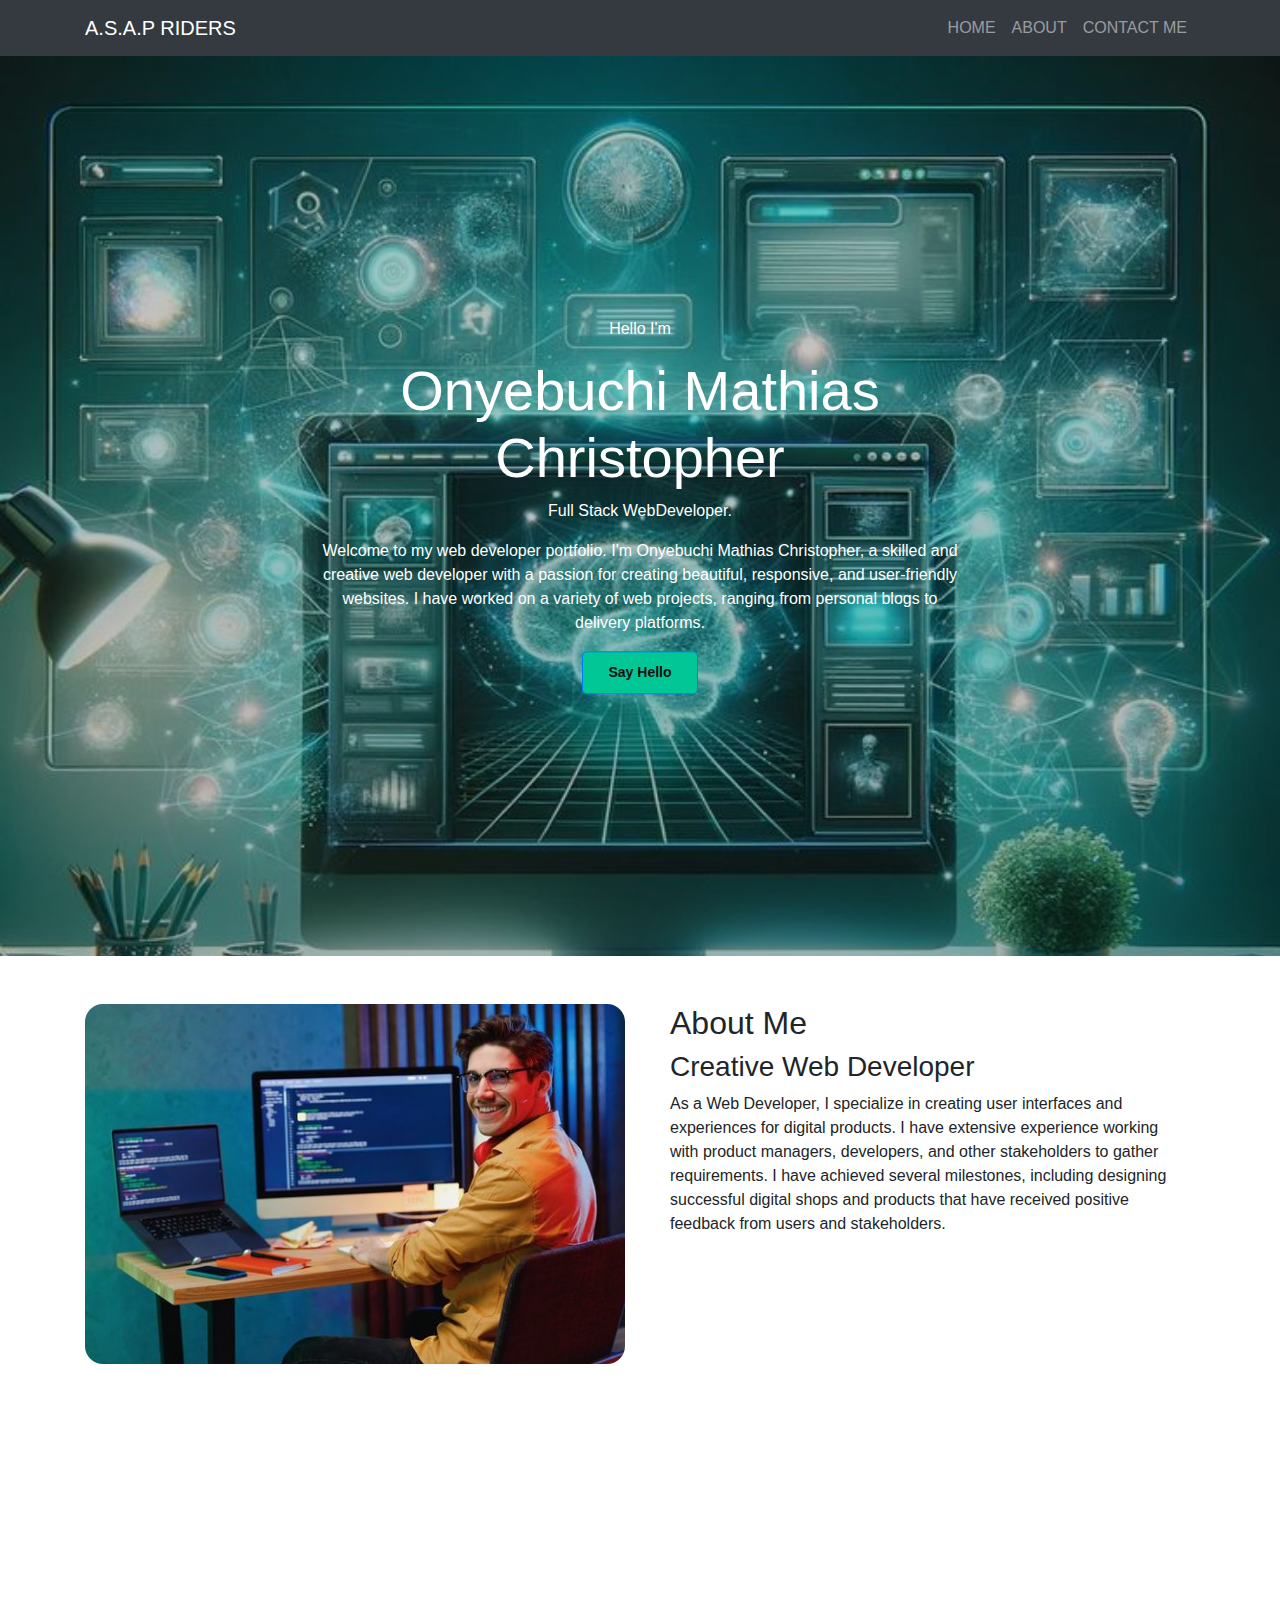
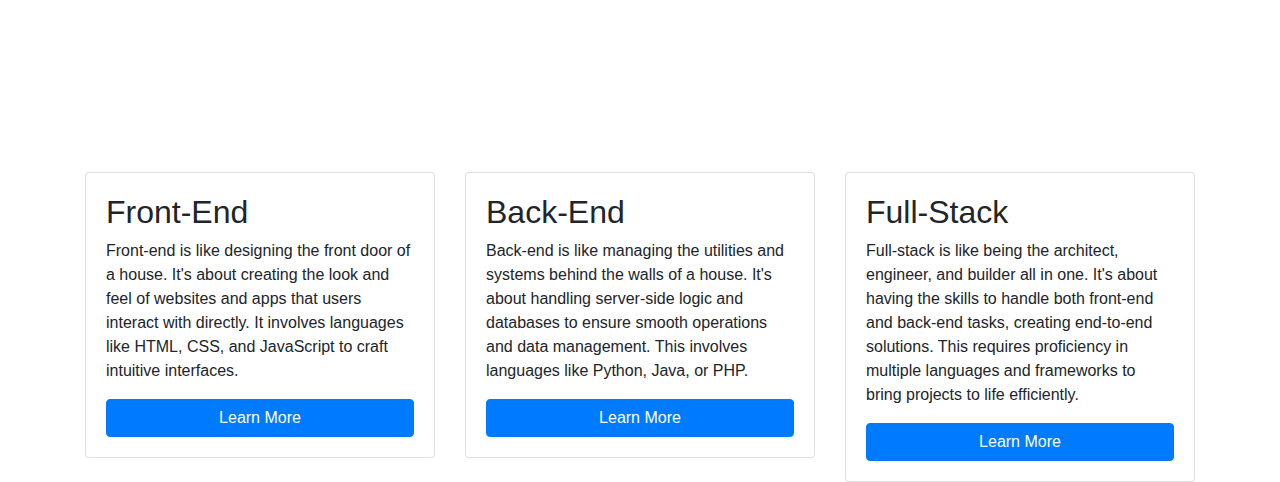
<file: html/index.html>
<!DOCTYPE html>
<html lang="en">
<head>
    <title>Travel the globe</title>
    <meta charset="UTF-8">
    <meta name="viewport" content="width=device-width, initial-scale=1.0">

    <!-- Bootstrap CSS -->
    <link rel="stylesheet" href="https://cdn.jsdelivr.net/npm/bootstrap@5.3.3/dist/css/bootstrap.min.css">
    <link rel="stylesheet" href="https://stackpath.bootstrapcdn.com/bootstrap/4.5.2/css/bootstrap.min.css">
    <style>
        /* Your custom CSS styles here */
        body {
            font-family: 'Poppins', sans-serif;
        }
        .header {
            background-image:linear-gradient(rgba(0,0,0,0.2),rgba(0,0,0,0.3)),url(images/hhhhh.jpg);
            background-repeat: no-repeat;
            background-size: cover;
            height: 100vh;
            position: relative;
        }
        .header-content {
            text-align: center;
            position: absolute;
            top: 50%;
            left: 50%;
            transform: translate(-50%, -50%);
            color: #fff;
        }
        .header-content h1 {
            font-size: 56px;
        }
        .header-content button {
            background-color: #00c795;
            color: #0e0e0f;
            font-weight: bold;
            border-radius: 5px;
            padding: 10px 25px;
            font-size: 14px;
            transition: .7s;
        }
        .header-content button:hover {
            background-color: #009973;
            color: #fff;
        }
        .img-fluid {
            max-width: 100%;
            height: auto;
            border-radius: 18px;
        }
        .text-col {
            padding: 0 30px;
            text-align: start;
        }
        .features .card {
            border-radius: 9px;
            margin-bottom: 20px;
            height: 250px;
        }
        .card-body {
            display: flex;
            flex-direction: column;
            justify-content: space-between;
        }
    </style>
</head>
<body>
    <nav class="navbar navbar-expand-lg navbar-dark bg-dark sticky-top">
        <div class="container">
            <a class="navbar-brand" href="#">A.S.A.P <span>RIDERS</span></a>
            <button class="navbar-toggler" type="button" data-toggle="collapse" data-target="#navbarNav" aria-controls="navbarNav" aria-expanded="false" aria-label="Toggle navigation">
                <span class="navbar-toggler-icon"></span>
            </button>
            <div class="collapse navbar-collapse" id="navbarNav">
                <ul class="navbar-nav ml-auto">
                    <li class="nav-item">
                        <a class="nav-link" href="#">HOME</a>
                    </li>
                    <li class="nav-item">
                        <a class="nav-link" href="#">ABOUT</a>
                    </li>
                    <li class="nav-item">
                        <a class="nav-link" href="#">CONTACT ME</a>
                    </li>
                </ul>
            </div>
        </div>
    </nav>
    <div class="header" >
        <div class="header-content">
            <p><span>Hello</span> I'm </p>
            <h1>Onyebuchi Mathias Christopher</h1>
            <p>Full Stack <span> WebDeveloper.</span></p>
            <p>Welcome to my web developer portfolio. I'm Onyebuchi Mathias Christopher, a skilled and creative web developer with a passion for creating beautiful, responsive, and user-friendly websites. I have worked on a variety of web projects, ranging from personal blogs to delivery platforms.</p>
            <button class="btn btn-primary">Say Hello</button>
        </div>
    </div>
    <div class="container mt-5">
        <div class="row">
            <div class="col-md-6">
                <img src="images/hhh.jpg" alt="" class="img-fluid">
            </div>
            <div class="col-md-6 text-col" style="height:80vh">
                <h2 class="pop">About Me</h2>
                <h3>Creative Web Developer</h3>
                <p>As a Web Developer, I specialize in creating user interfaces and experiences for digital products. I have extensive experience working with product managers, developers, and other stakeholders to gather requirements. I have achieved several milestones, including designing successful digital shops and products that have received positive feedback from users and stakeholders.</p>
            </div>
        </div>
        <div class="row mt-5">
            <div class="col-md-4">
                <div class="card">
                    <div class="card-body">
                        <h2>Front-End</h2>
                        <p>Front-end is like designing the front door of a house. It's about creating the look and feel of websites and apps that users interact with directly. It involves languages like HTML, CSS, and JavaScript to craft intuitive interfaces.</p>
                        <a href="#" class="btn btn-primary">Learn More</a>
                    </div>
                </div>
            </div>
            <div class="col-md-4">
                <div class="card">
                    <div class="card-body">
                        <h2>Back-End</h2>
                        <p>Back-end is like managing the utilities and systems behind the walls of a house. It's about handling server-side logic and databases to ensure smooth operations and data management. This involves languages like Python, Java, or PHP.</p>
                        <a href="#" class="btn btn-primary">Learn More</a>
                    </div>
                </div>
            </div>
            <div class="col-md-4">
                <div class="card">
                    <div class="card-body">
                        <h2>Full-Stack</h2>
                        <p>Full-stack is like being the architect, engineer, and builder all in one. It's about having the skills to handle both front-end and back-end tasks, creating end-to-end solutions. This requires proficiency in multiple languages and frameworks to bring projects to life efficiently.</p>
                        <a href="#" class="btn btn-primary">Learn More</a>
                    </div>
</file>
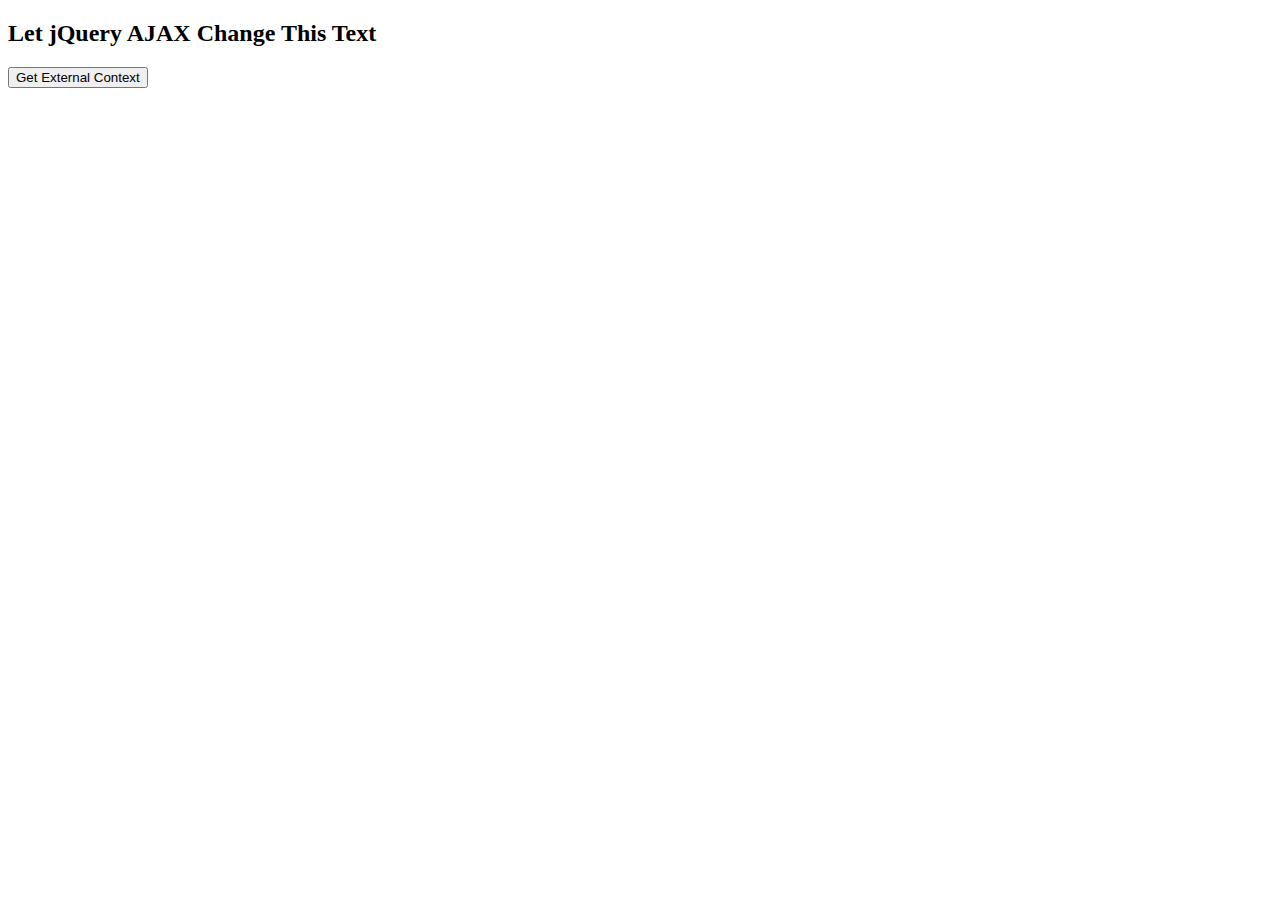
<file: html/ajax_load_3.html>
<!DOCTYPE html>
<html lang="en">
<head>
    <meta charset="UTF-8">
    <meta name="viewport" content="width=device-width, initial-scale=1.0">
    <title>Document</title>
    <script src="jquery-3.6.1.min.js"></script>
</head>
<script>
    $(document).ready(function(){
        $("button").click(function(){
            $("#div1").load("demo_test.txt",function(responseTxt, statusTxt, xhr){
                if ((statusTxt == "sucess"))
                alert(`External content loaded succesfully! ${responseTxt}`);
            if(statusTxt == "error")
                alert("Error: "+ xhr.status + ":" + xhr.statusTxt);                 
                
            });
        });
    });
</script>

<body>
 <div id="div1"> <h2>Let jQuery AJAX Change This Text</h2></div>

 <button>Get External Context</button>
    

 <style>
    button:hover{
        cursor: pointer;
    }
 </style>
</body>
</html>
</file>
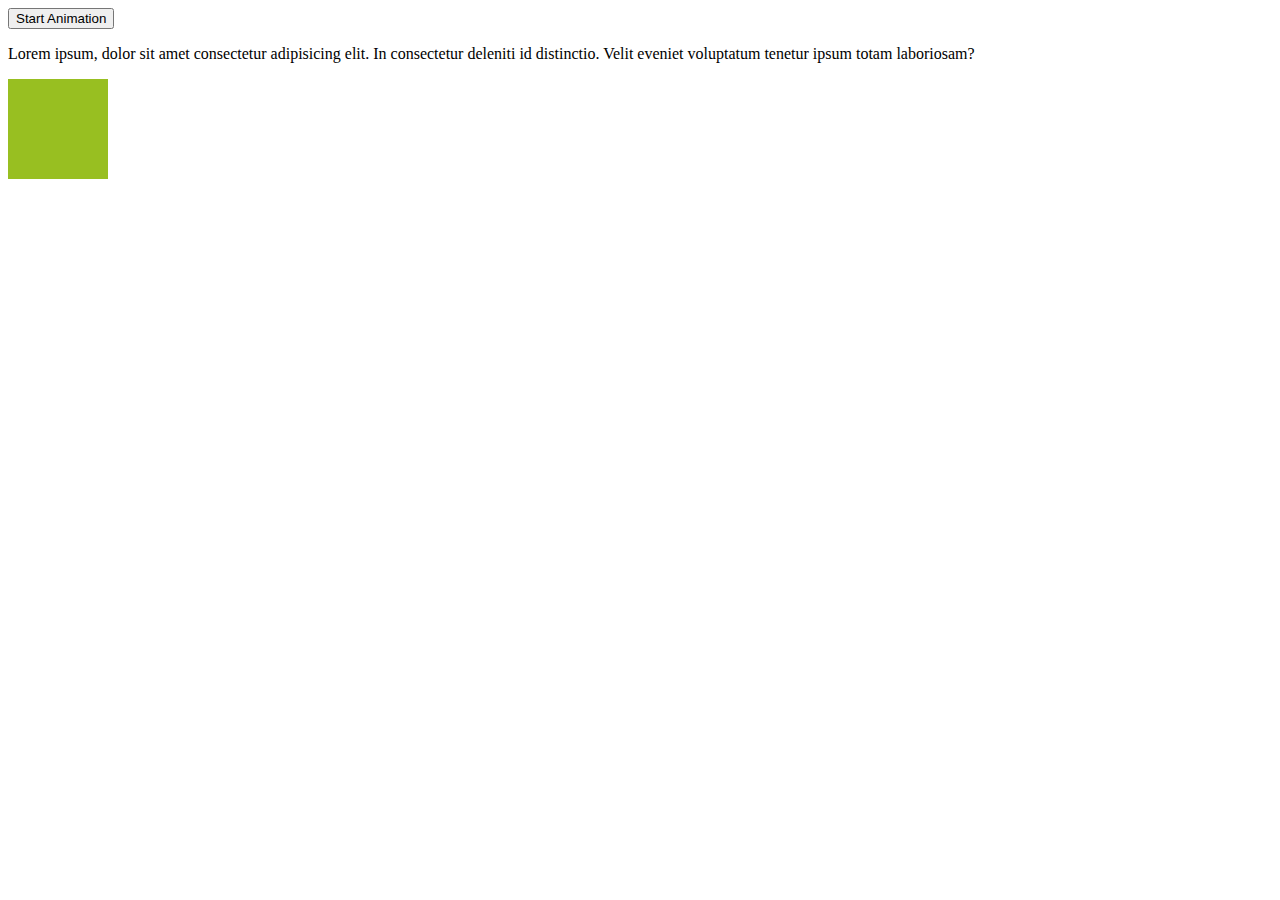
<file: html/animation.html>
<!DOCTYPE html>
<html lang="en">
<head>
    <meta charset="UTF-8">
    <meta name="viewport" content="width=device-width, initial-scale=1.0">
    <title>Document</title>
    <script src="jquery-3.6.1.min.js"></script>
</head>

    <script>
        $(document).ready(function(){
            $("button").click(function(){
                //$("div").animate ({left: '250px'});
                //$("div").slideUp(2000).slideDown(2000);
                $("div").animate({right: '20px', right:'toggle'});
            });
        });  
    </script>
    <style>
        #bl{
            height: 50px;
            width: 300px;
        }
    </style>
<body>
    <button id=""b1>Start Animation</button>
    
    <p>Lorem ipsum, dolor sit amet consectetur adipisicing elit.
         In consectetur deleniti id distinctio. 
         Velit eveniet voluptatum tenetur ipsum totam laboriosam?</p>

        <div style="width:50px; background:#98bf21;
        height: 100px; width: 100px; position:absolute"></div> 
</body>
</html>
</file>
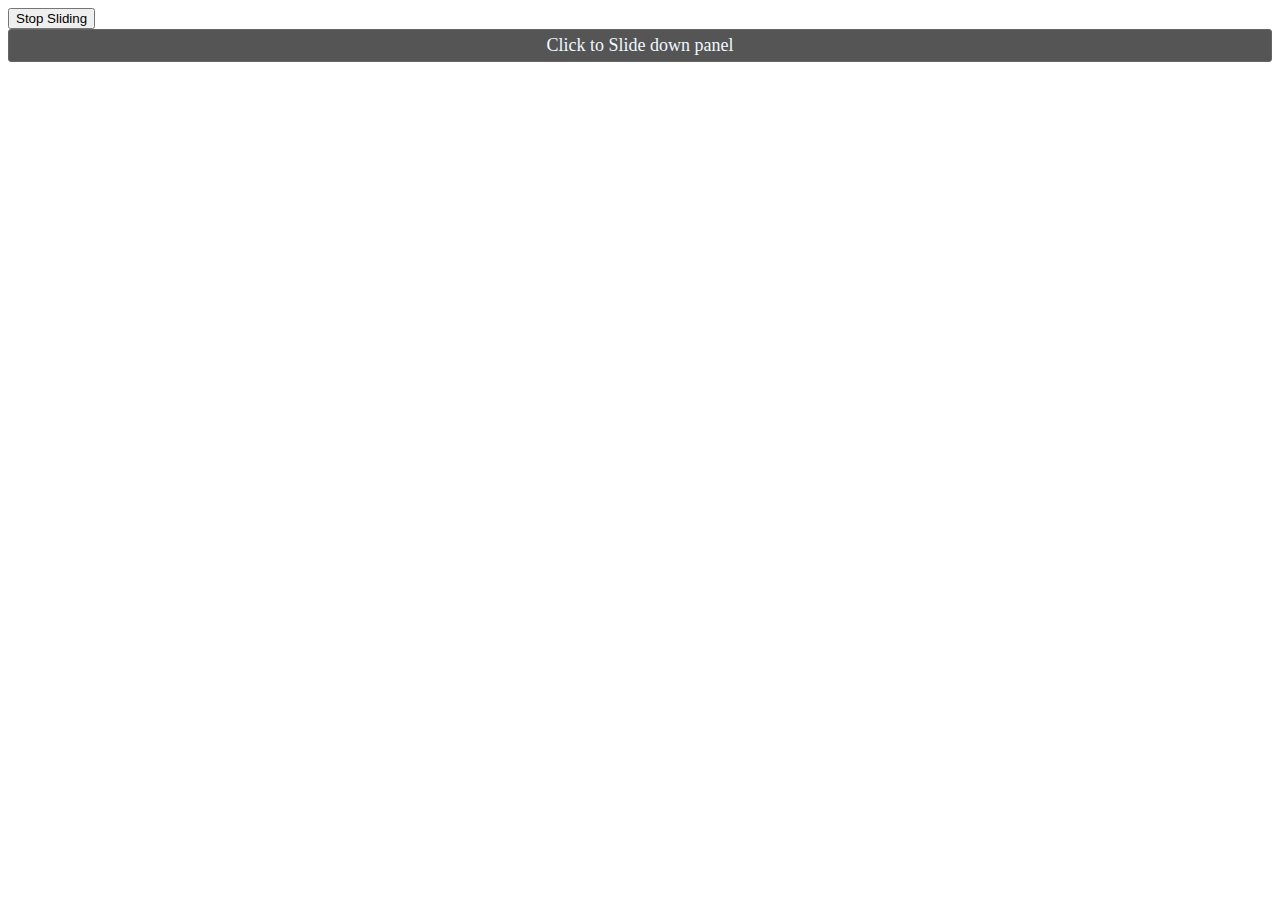
<file: html/animation2.html>
<!DOCTYPE html>
<html lang="en">
<head>
    <meta charset="UTF-8">
    <meta name="viewport" content="width=device-width, initial-scale=1.0">
    <title>Document</title>
    <script src="jquery-3.6.1.min.js" ></script>
</head>
<script>
     $(document).ready(function(){
            $("#flip").click(function(){
                $("#panel").slideDown(5000);
                 });
                $("#stop").click(function (){
                $("#panel").stop();
            }); 
        });  
</script>

<style>
    #panel,
    #flip{
        padding: 5px;
        font-size: 18px;
        text-align: center;
        background-color: #555;
        color: aliceblue;
        border:solid 1px #666;
        border-radius:3px;
    }
    #panel{
        padding:50px;
        display: none;
    }
</style>
<body>
    <button id="stop">Stop Sliding</button>

    <div id="flip">Click to Slide down panel</div>
    <div id="panel">Hello World</div>
</body>
</html>
</file>
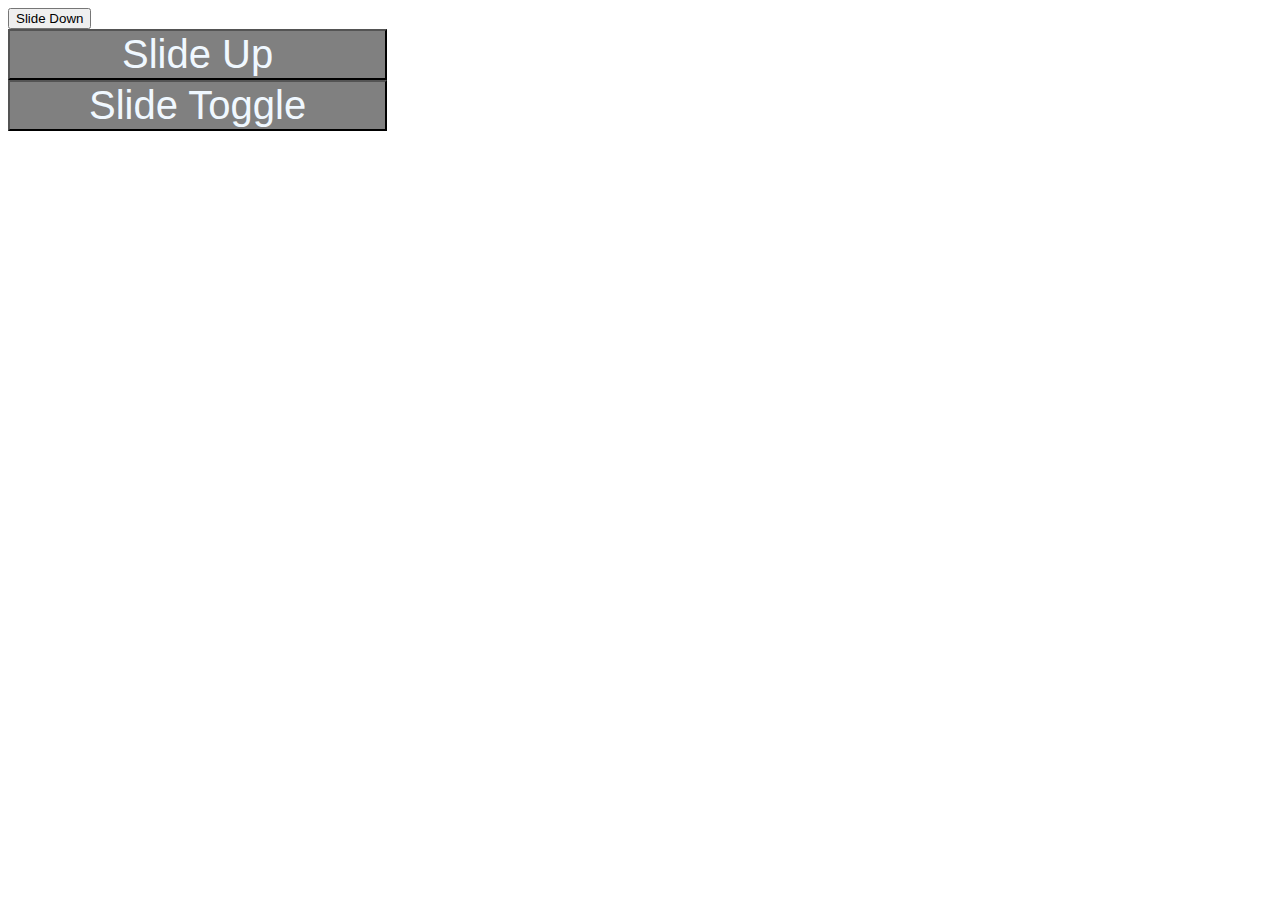
<file: html/animation3.html>
<!DOCTYPE html>
<html lang="en">
<head>
    <meta charset="UTF-8">
    <meta name="viewport" content="width=device-width, initial-scale=1.0">
    <title>Document</title>
    <script src="jquery-3.6.1.min.js"></script>
</head>
<script>
      $(document).ready(function(){
            $("#action1").click(function(){
                $("#event").slideDown(1000);
                 });
                $("#action2").click(function (){
                    $("#event").slideUp(1000);
                 }); 
                 $("#action3").click(function(){
                    $("#event").slideToggle(1000);
                 });
        });  
</script>
<style>
    #action,#action2,#action3{
        color: aliceblue;
        font-size: 40px;
        width: 30%;
        /* padding: 20px; */
        background-color: grey;

    }
    #event{
        height: 200px;
        background-color:grey;
        display: none;
    }
</style>
<body>
    <button id="action1" >Slide Down</button>
    <br>
    <button id="action2">Slide Up</button>
    <br>
    <button id="action3">Slide Toggle</button>

    <div id="event"></div>
</body> 
</html>
</file>
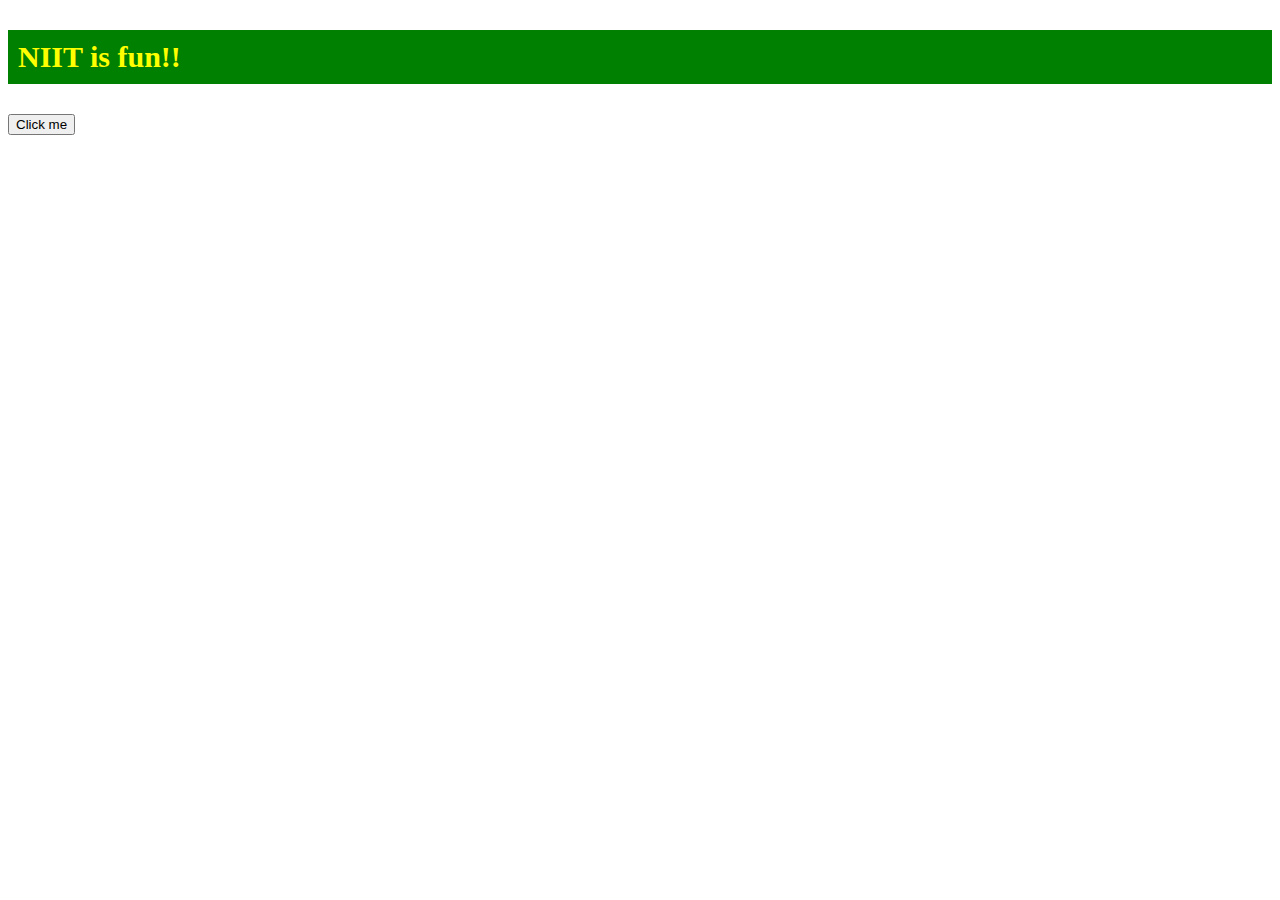
<file: html/animation4.html>
<!DOCTYPE html>
<html lang="en">
<head>
    <meta charset="UTF-8">
    <meta name="viewport" content="width=device-width, initial-scale=1.0">
    <title>Document</title>
    <script src="jquery-3.6.1.min.js" ></script>
</head>
<script>
    $(document).ready(function(){
        $("button").click(function(){
            $("p").slideToggle(2000).toggleClass("p1", 1000)
    });
});
</script>
<style>
    p{
        background-color: red;
        padding: 10px;
        font-size: 30px;
        color: #fff;
        font-weight: bolder;

    }
    .p1{
        background-color:green;
       color: yellow;
       

    }
  
    </style>
<body>
    <p class="p1">NIIT is fun!!</p>

    <button>Click me</button>
</body>
</html>
</file>
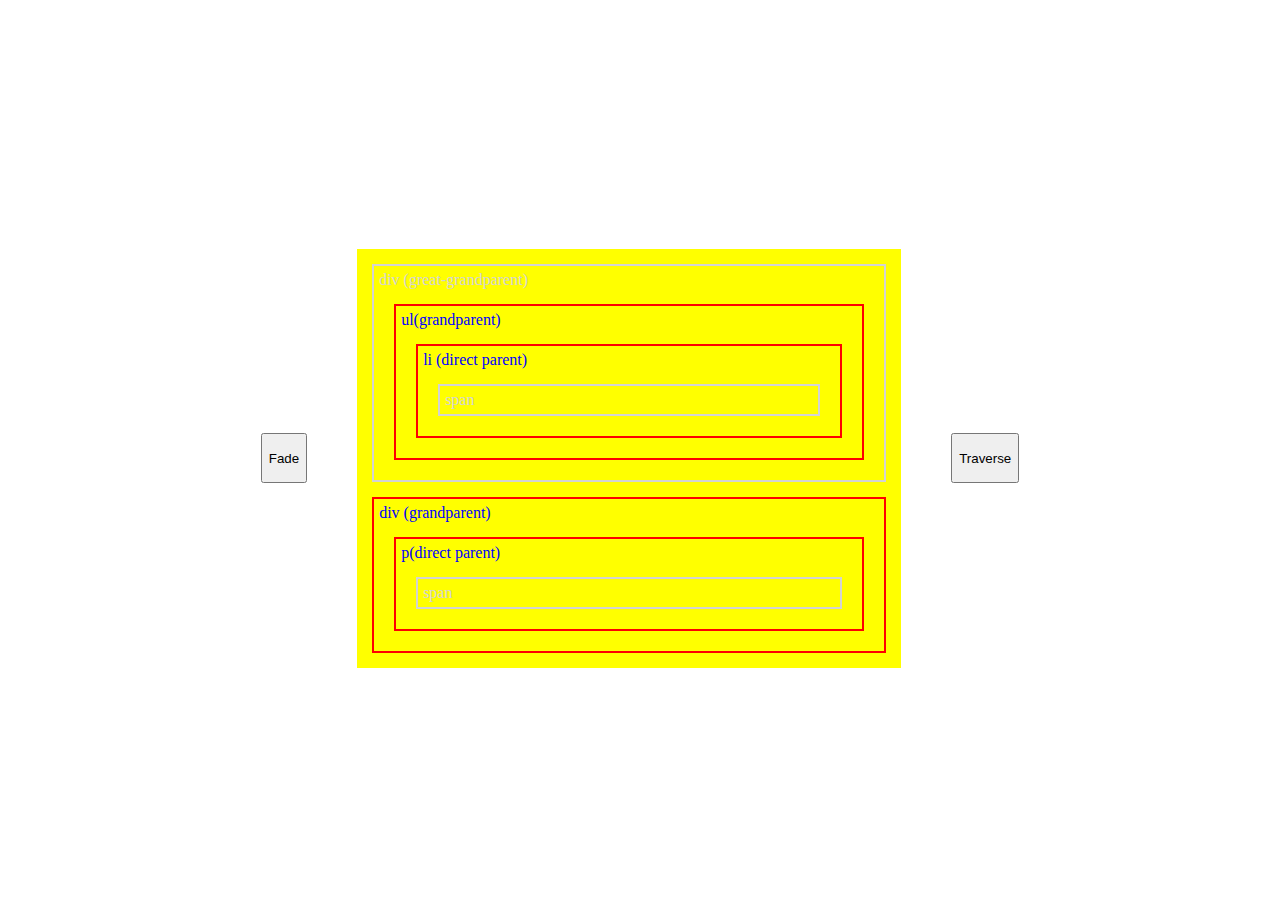
<file: html/another-assignment.html>
<!DOCTYPE html>
<html lang="en">
<head>
    <meta charset="UTF-8">
    <meta name="viewport" content="width=device-width, initial-scale=1.0">
    <title>Document</title>
    <style>
        body{
            display: flex;
            justify-content: center;
            gap: 50px;
            align-items: center;
            height: 100vh;
        }

        button{
            height: 50px;
        }
        .ancestors *{
            display: block;
            border: 2px solid lightgray;
            color: lightgray;
            padding: 5px;
            margin: 15px;
        }
    </style>
    <script src="jquery-3.6.1.min.js"></script>
    <script>
        $(document).ready(function(){
            $("span").parentsUntil(".stop").css({"color": "blue", "border": "2px solid red"});
            // $("span").parents(".stop").css({"color": "blue", "border": "2px solid red"});
            // $("span").parent(".stop").css({"color": "blue", "border": "2px solid red"});
            $("#traverse").click(function(){
                $("span").parentsUntil(".stop").css({"color": "green", "border": "2px solid white"});   
            })
            $("#fade").click(function(){
                $("span").parentsUntil(".stop").fadeToggle(1500);
            })
        });
    </script>
</head>
<body>
    <button id="fade">Fade</button>
    <div style="background-color: yellow;" class="stop ancestors">
        <div class="stop" style="width: 500px;">div (great-grandparent)
            <ul class="">ul(grandparent)
                <li> li (direct parent)
                    <span>span</span>
                </li>
            </ul>
        </div>

        <div style="width: 500px;">div (grandparent)
            <p>p(direct parent)
                <span>span</span>
            </p>
        </div>
    </div>
    <button id="traverse">Traverse</button>
</body>
</html>

<!-- Degsign
2 buttons left to fade it all out and right write jquery and change the colors to white borders and green text  -->
</file>
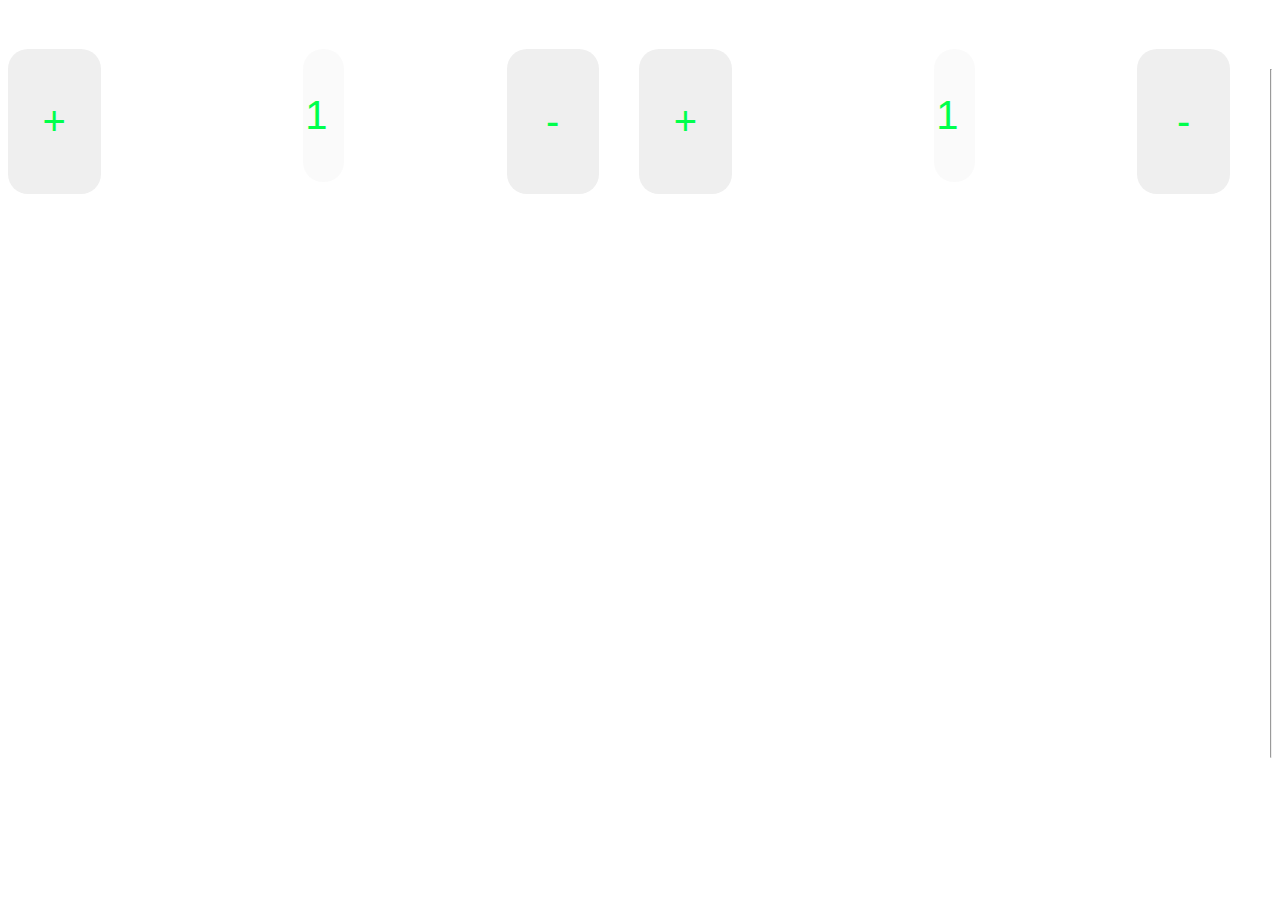
<file: html/another-assignment2.html>
<!DOCTYPE html>
<html lang="en">
<head>
    <meta charset="UTF-8">
    <meta name="viewport" content="width=device-width, initial-scale=1.0">
    <title>Document</title>
    <script src="jquery-3.6.1.min.js"></script>
    <!-- <script src="assignment._continuation.js"></script> -->
    <script>
        jQuery(document).ready(function(){
    jQuery('.minus').on('click', function(e){
        
        // e.preventDefault();
        var $this = $(this);
        var $input = $this.closest('div').find('input');
        var value = parseInt($input.val());

        console.log(value);

        if(value >1) {
            value = value - 1;
            var $overlay = jQuery("#overlay");
            var currentIndex = 0;
            
            
            $overlay.css('display','flex');
            setTimeout(function(){
                $overlay.css('display','none');
                setTimeout(animation, 500);
                $input.val(value);
            }, 2000);
        }
        else {
            value = 1;
        }

        function animation() {
            $(dots[currentIndex]).removeClass('active');
            currentIndex = (currentIndex + 1) % dots.length;
            $(dots[currentIndex]).addClass('active');}

        

    });

    jQuery('.add').on('click', function(e){
        var $this = $(this);
        var $input = $this.closest('div').find('input');
        var value = parseInt($input.val());

        console.log(value);

        if(value < 100) {
            value = value + 1;
            var $overlay = jQuery("#overlay");

        $overlay.css('display','flex');
        setTimeout(function(){
            $overlay.css('display','none');
            $input.val(value);
            }, 2000);
        }
        else {
            value = 100;
        }
    });
})
    </script>
    <style>
        body{
            justify-content:space-between;
            text-align: center;
            height: 90vh;
            display: flex;
            justify-content: center;
            align-items: center;
            /* gap: 2px;/ */
        }

        input{
            width: 10%;
            height: 20%;
            color: #00ff4c;
            font-size: 2.5rem;
            border-radius: 20px;
            border: 0.80px lightgreen;
        }

         div{
            /* align-items: center; */
            justify-content:space-evenly;
            text-align: center;
            display: flex;
            
            height: 90%;
            /* width: 60%; */
            font-size: 2.5rem;
            border-radius:20px;
            border: 0.80px lightgreen;
            color:#00ff4c;
        }
        .qty-minus, .qty-plus:hover{
            cursor: pointer;
        }
        .qty-minus, .qty-plus{
            height: 20%;
            width: 20%;
            font-size: 2.5rem;
            border-radius:20px;
            border: 0.80px lightgreen;
            color:#00ff4c;
            margin-right: 40px;
        }

        #overlay{
            position: absolute;
            top: 0;
            left: 0;
            height:100vh;
            width: 100%;
            justify-content: center;
            /* align-items: center; */
            background-color: rgba(0,0,0,.2);
            display: none;
        }

        .dot {
            height: 30px;
            width: 30px;
            margin: 250px 2px;
            /* background-color: #bbb; */
            /* border-radius: 50%; */
            display: inline-block;
            animation-duration: 2s;
            animation-iteration-count: infinite;
            animation-timing-function: ease-in-out;
        }

        .dot1 {
            background-color: #3498db;
            animation-name: moveAndChangeColor1;
        }

        .dot2 {
            background-color: #e74c3c;
            animation-name: moveAndChangeColor2;
        }

        .dot3 {
            background-color: #27ae60;
            animation-name: moveAndChangeColor3;
        }

        .active {
            background-color: #eaadad;
        }
        
        @keyframes moveAndChangeColor1 {
            0%, 100% {
                transform: translateY(0);
            }
            50% {
                transform: translateY(-30px);
                background-color: #0c0a0d;
            }
        }

        @keyframes moveAndChangeColor2 {
            0%, 100% {
                transform: translateY(0);
            }
            50% {
                transform: translateY(-30px);
                background-color: #ac12f3;
            }
        }

        @keyframes moveAndChangeColor3 {
            0%, 100% {
                transform: translateY(0);
            }
            50% {
                transform: translateY(-30px);
                background-color: #27ae60;
            }
        }
       
    </style>
    

    
        
 
</head>
<body>
    <div id="everything">
        <button class="add operator qty-plus">+</button>
            <div id="increment">
                <input type="number" id="input" value="1" disabled>
            </div>
        <button class="minus operator qty-minus">-</button>
    </div>

    <div id="everything">
        <button class="add operator qty-plus">+</button>
            <div id="increment">
                <input type="number" id="input" value="1" disabled>
            </div>
        <button class="minus operator qty-minus">-</button>
        <div id="overlay">
            <span class="dot1 dot"></span>
            <span class="dot2 dot"></span>
            <span class="dot3 dot"></span>
        </div>
    <!-- </div>
    <div id="everything">
        <button class="add operator qty-plus">+</button>
            <div id="increment">
                <input type="number" id="input" value="1" disabled>
            </div>
        <button class="minus operator qty-minus">-</button>
    </div> -->
    <hr>
       <!-- <div>
        <button id="add" class="qty-minus">+</button>
        <button id="increment">01</button>
        <button id="minus" class="qty-plus">-</button>

       </div>
       <div>
        <button id="add" class="qty-minus">+</button>
        <button id="increment">01</button>
        <button id="minus" class="qty-plus">-</button>
       </div> -->
       
    
   
    <!-- <button id="add" class="operator">+</button>
    <button id="increment">01</button>
    <button id="minus" class="operator">-</button>
    -->
</body>
</html>
</file>
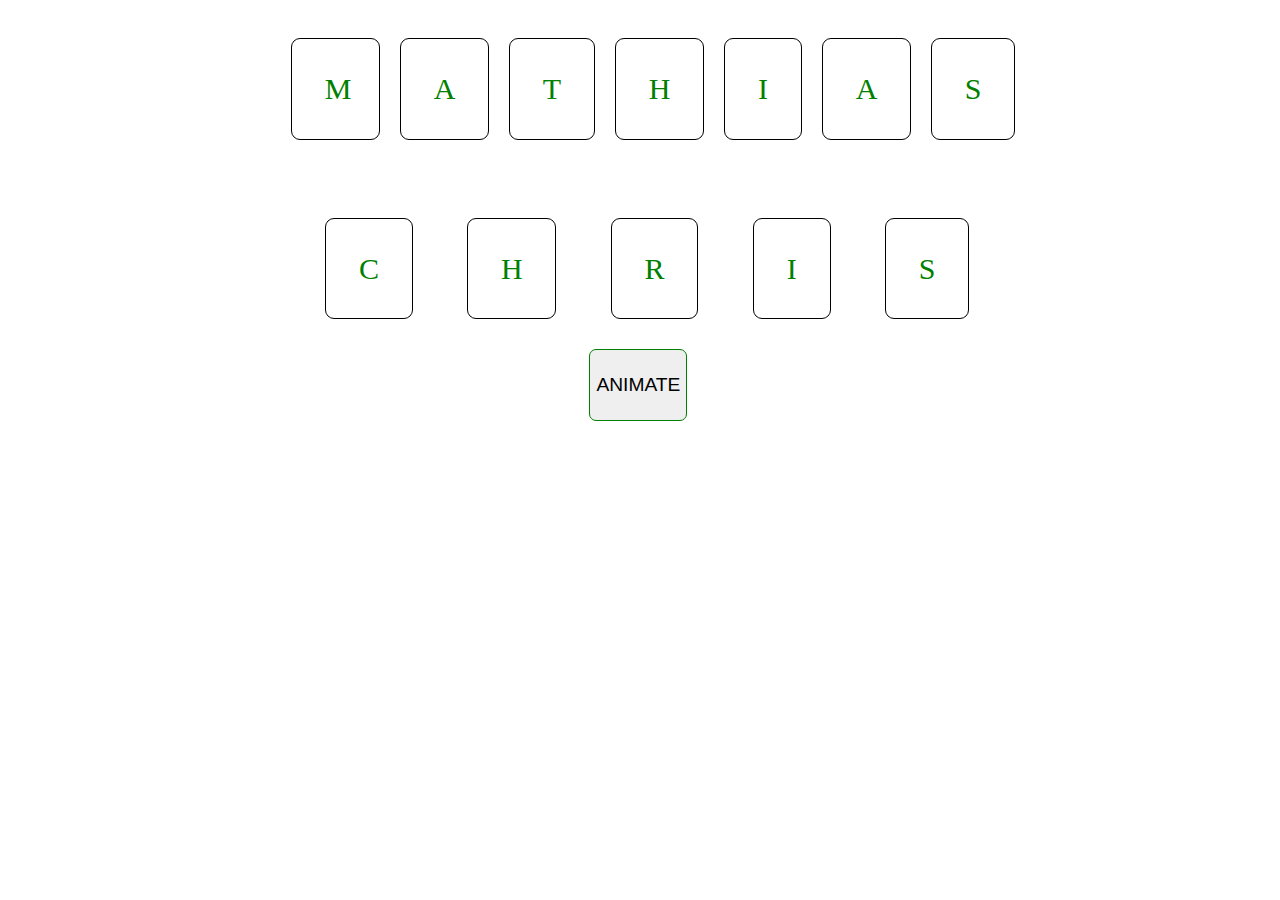
<file: html/assignment.html>
<!DOCTYPE html>
<html lang="en">
<head>
    <meta charset="UTF-8">
    <meta name="viewport" content="width=device-width, initial-scale=1.0">
    <title>Document</title>
    <script src="jquery-3.6.1.min.js"></script>
</head>
<script>
    $(document).ready(function(){

    $("#ii").click(function(){
    $("#d1").css("background-color","red",1000)

    .css("color","white")
    .fadeToggle(2000);

    $("#ii").css("background-color","skyblue",2000)

    $("#d2").css("background-color","blue",2000)

    .css("color","white")
    .fadeToggle(3000);

    $("#d3").css("background-color","skyblue",3000)

    .css("color","red")
    .fadeToggle(4000);

    $("#d4").css("background-color","purple",4000)

    .css("color","grey")
    .fadeToggle(5000);

    $("#d5").css("background-color","brown",5000)
    .css("color","red")
    .fadeToggle(6000);

    $("#d6").css("background-color","grey",6000)
    .css("color","#954300")

    .fadeToggle(7000);

    $("#d7").css("background-color","#954300",7000)
    .css("color","lemon")
    .fadeToggle(8000);

    $("#d8").css("background-color","orange",8000)
    .css("color","blue")
    .fadeToggle(9000);

    $("#d9").css("background-color","#2e0478",9000)
    .css("color","black")
    .fadeToggle(10000);

    $("#d10").css("background-color","#929500",10000)
    .css("color","lime")
    .fadeToggle(11000);

    $("#d11").css("background-color","#005995",11000)
    .css("color","bisque")
    .fadeToggle(12000);

    $("#d12").css("background-color","#95000c",12000)
    .css("color","#00956b")
    .fadeToggle(13000);

    });
});
</script>
<body>
    
        <div class="fi">
            <div class="firstname" id="d1">M</div>
            <div class="firstname" id="d2">A</div>
            <div class="firstname" id="d3">T</div>
            <div class="firstname" id="d4">H</div>
            <div class="firstname" id="d5">I</div>
            <div class="firstname" id="d6">A</div>
            <div class="firstname" id="d7">S</div>
        </div>
        <br>
        <div class="ls">
            <div class="lastname" id="d8">C</div>
            <div class="lastname" id="d9">H</div>
            <div class="lastname" id="d10">R</div>
            <div class="lastname" id="d11">I</div>
            <div class="lastname" id="d12">S</div>
        </div>

    <button id="ii">ANIMATE</button>
    <style>
        
        div{
            background-color: white;
            color: black;
            font-size:30px;
            padding: 20px;
            width: 13%;
            display: flex;
            margin-left: 20%;
            /* height: 5vh; */
            
        }
        .firstname{
            color: green;
            border: 0.50px solid rgb(0, 0, 0);
            margin: 10px;
            padding: 20%;
            border-radius: 9px;
        }
        .lastname{
            color: green;
            border: 0.50px solid rgb(0, 0, 0);
            margin: 10px; 
            margin-left: 27%;
            padding: 20%;
            border-radius: 9px;
        
        }
        button{
            height:8vh;
            border-radius: 7px;
            font-size:larger;
            border: 0.19px green solid;
            margin-left: 46%;
        }

        
    </style>
</body>
</html>
</file>
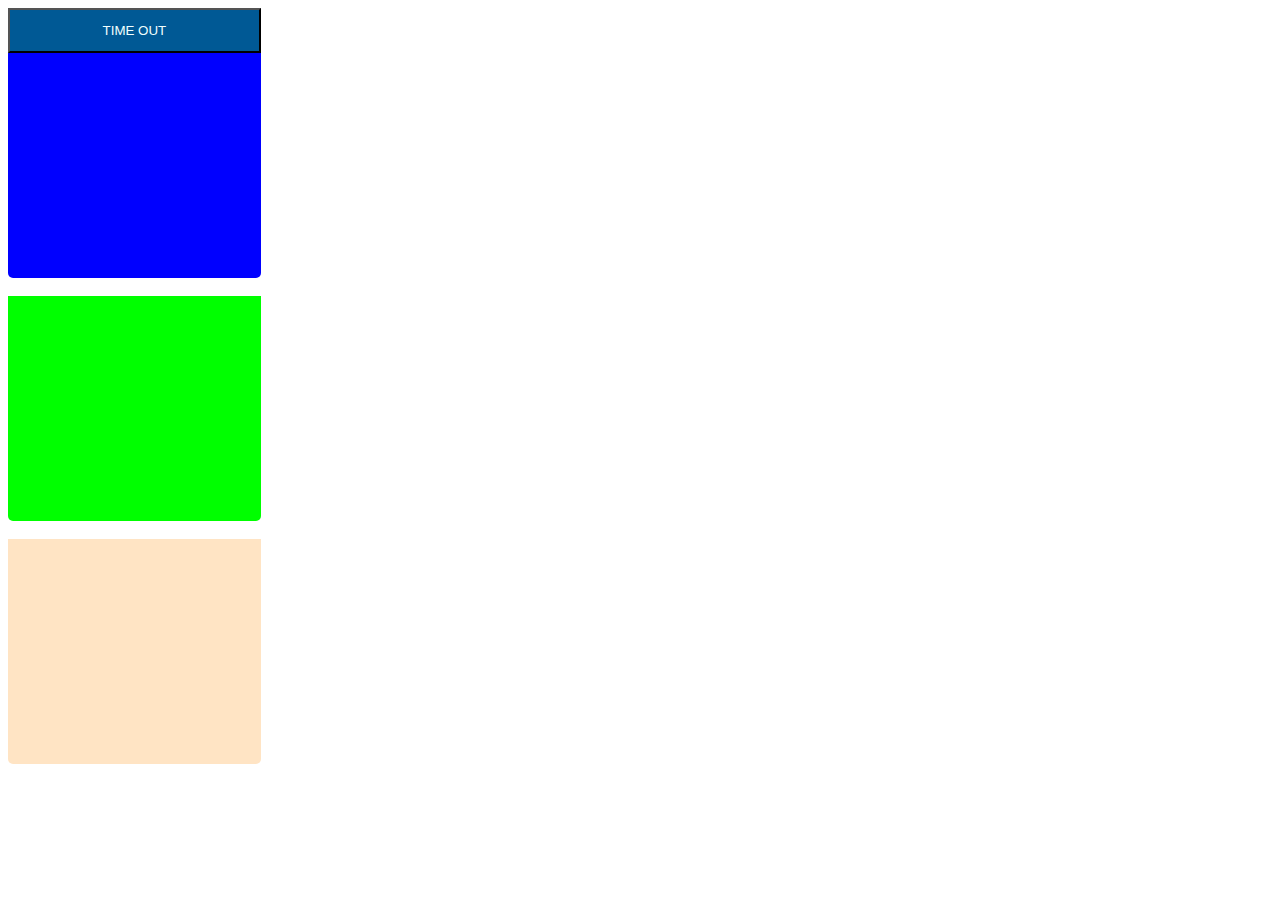
<file: html/demo.html>
<!DOCTYPE html>
<html lang="en">
<head>
    <meta charset="UTF-8">
    <meta name="viewport" content="width=device-width, initial-scale=1.0">
    <title>Document</title>
    <script src="jquery-3.6.1.min.js"></script>
</head>
<body>
    <div id="home">
        <button id="b1">TIME OUT</button>
        <div id="d1"></div>
        <br>
        <!-- <button id="b2">TIME OUT</button> -->
        <div id="d2"></div>
        <br>
        <!-- <button id="b3">TIME OUT</button> -->
        <div id="d3"></div>
    </div>

    <script>
        $(document).ready(function(){

            $("#d1").mouseover(function(){
            $("#d1").css("background-color","blue");
            });

            $("#d1").mouseout(function(){
            $("#d1").css("background-color","red");
            });
            $("#b1").click(function(){
            $("#d1").css("background-color","yellow",2000)
            //.css(background-color,blue,2000)
            .fadeToggle(2000);
            });

            $("#d2").mouseover(function(){
                $("#d2").css("background-color","brown");
            });

            $("#d2").mouseout(function(){
                $("#d2").css("background-color","purple");
            });

            $("#b1").click(function(){
        $("#d2").css("background-color","lemon",3000)
        //.css(background-color,blue,2000)
        .fadeToggle(4000);
        });
m
            $("#d3").mouseover(function(){
                $("#d3").css("background-color","green");
            });

            $("#d3").mouseout(function(){
                $("#d3").css("background-color","skyblue");
            });

            $("#b1").click(function(){
        $("#d3").css("background-color","black",5000)
        //.css(background-color,blue,2000)
        .fadeToggle(6000);
    });
            
    });
            
           
        
    </script>

    <style>
        button {
            background-color: #005995;
            color: azure;
            width: 20%;
            height: 5vh;
            cursor: pointer;
        }

        #d1 {
            background-color: blue;
            height: 25vh;
            width: 20%;
            border-bottom-left-radius: 5px;
            border-bottom-right-radius: 5px;
        }

        #d2 {
            background-color:lime;
            height: 25vh;
            width: 20%;
            border-bottom-left-radius: 5px;
            border-bottom-right-radius: 5px;
        }

        #d3 {
            background-color:bisque;
            height: 25vh;
            width: 20%;
            border-bottom-left-radius: 5px;
            border-bottom-right-radius: 5px;
        }
    </style>

</body>
</html>
</file>
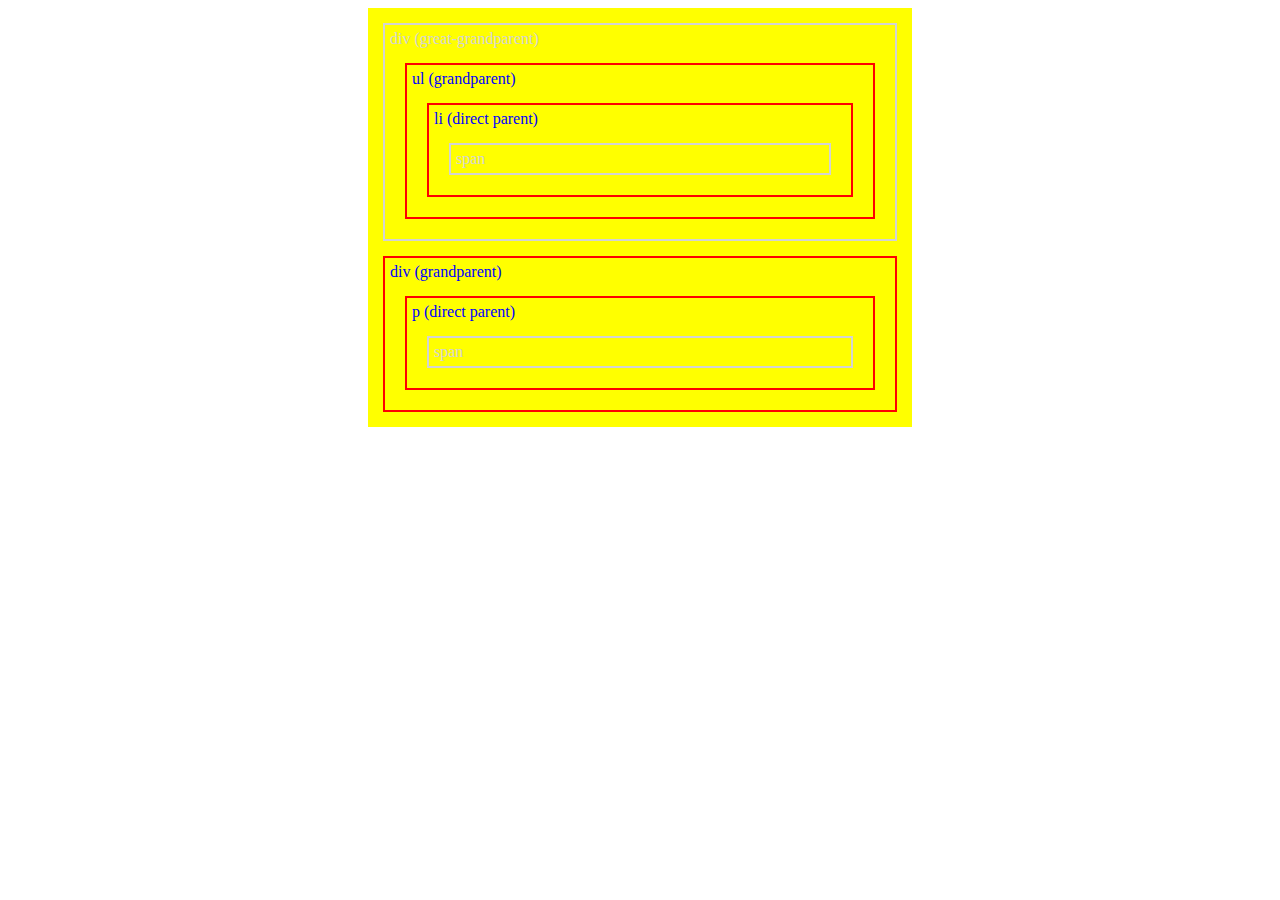
<file: html/transverising.html>
<!DOCTYPE html>
<html lang="en">
<head>
    <meta charset="UTF-8">
    <meta name="viewport" content="width=device-width, initial-scale=1.0">
    <title>Document</title>
    <script src="jquery-3.6.1.min.js"></script>
</head>

    <style>
        body{
            display: flex;
            justify-content: center;
        }

        .ancestors *{
            display: block;
            border: 2px solid lightgray;
            color: lightgray;
            padding: 5px;
            margin: 15px;
        }
    </style>
    
    <script>
        $(document).ready(function (){
            $("span").parentsUntil(".stop").css({"color": "blue", "border":"2px solid red"});
        });
    </script>
<body>
    <div style="background-color: yellow;" class="stop ancestors">
        <div class="stop" style="width: 500px;">div (great-grandparent)
            <ul class="">ul (grandparent)
                <li>li (direct parent)
                <span>span</span></li>
            </ul>
        </div>


        <div style="width: 500px;">div (grandparent)
            <p>p (direct parent)
            <span>span</span></p>
        </div>
    </div>
    
</body>
</html>
</file>
